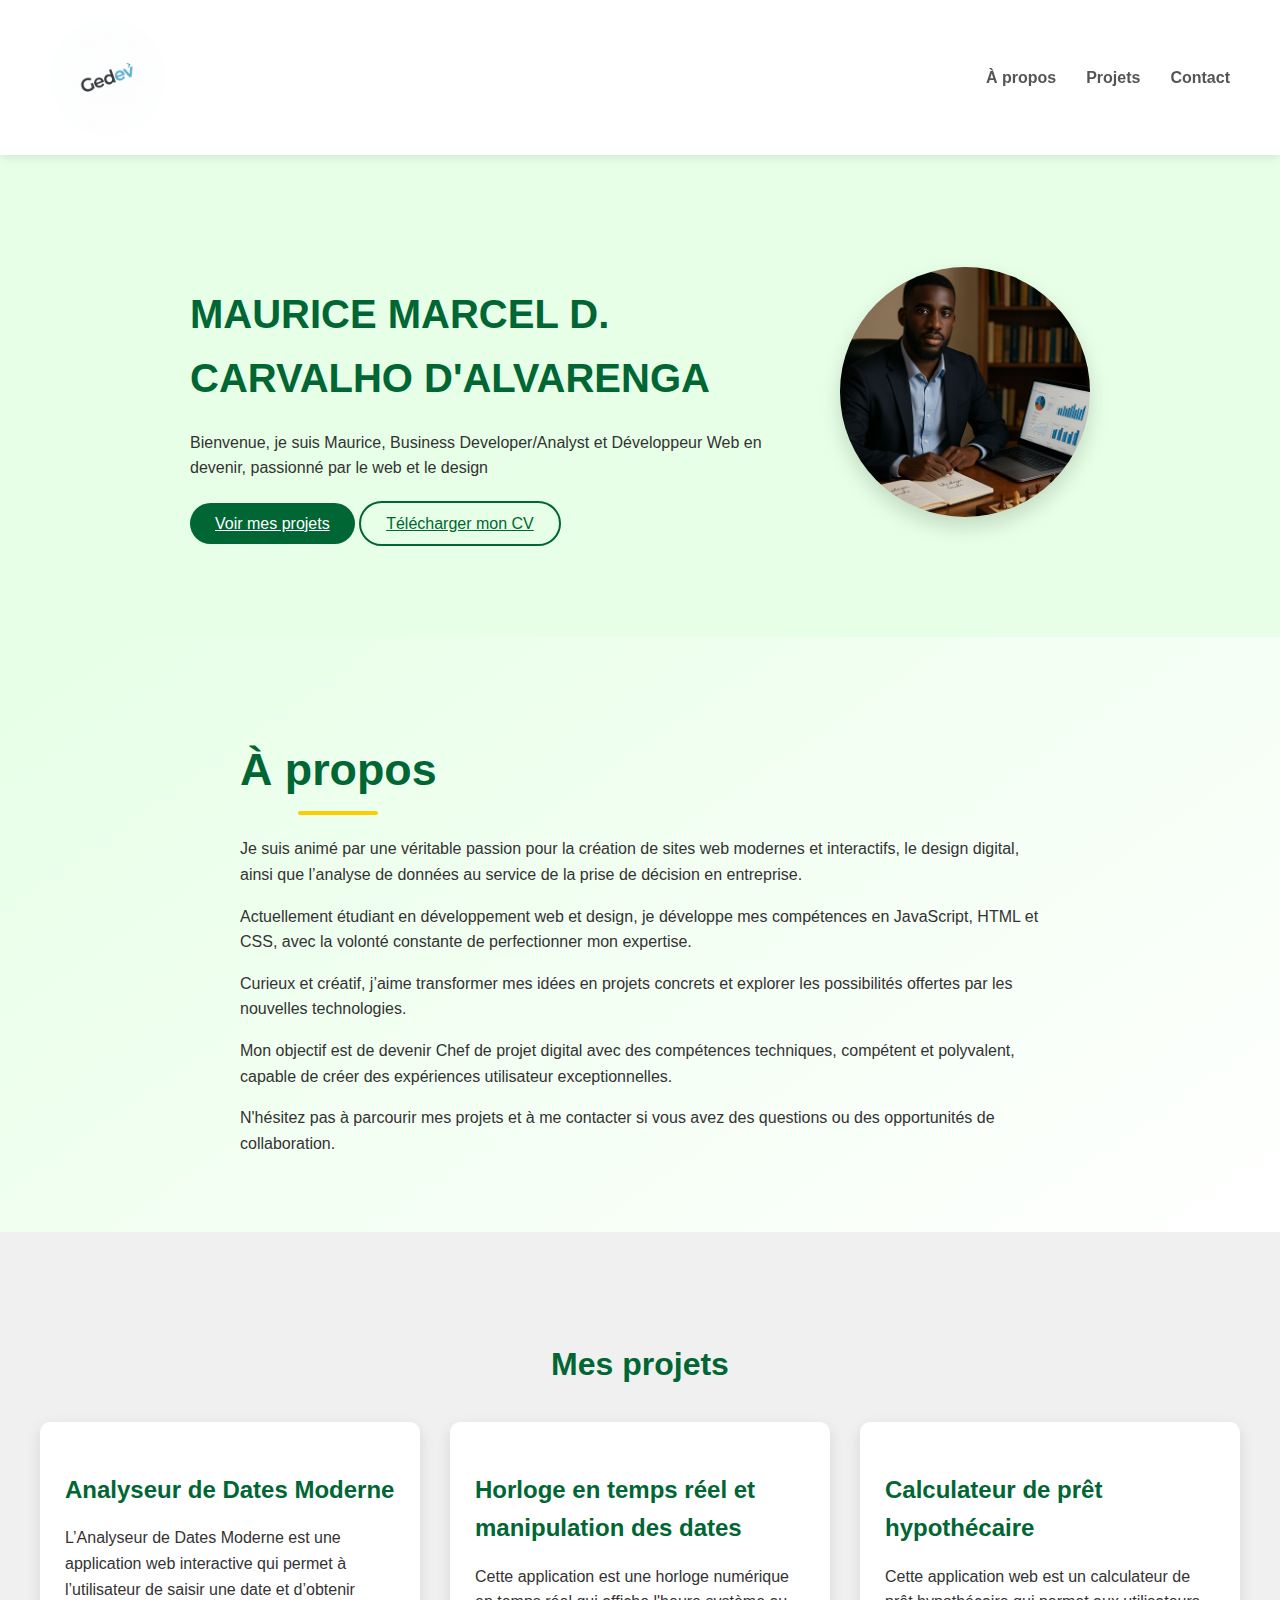
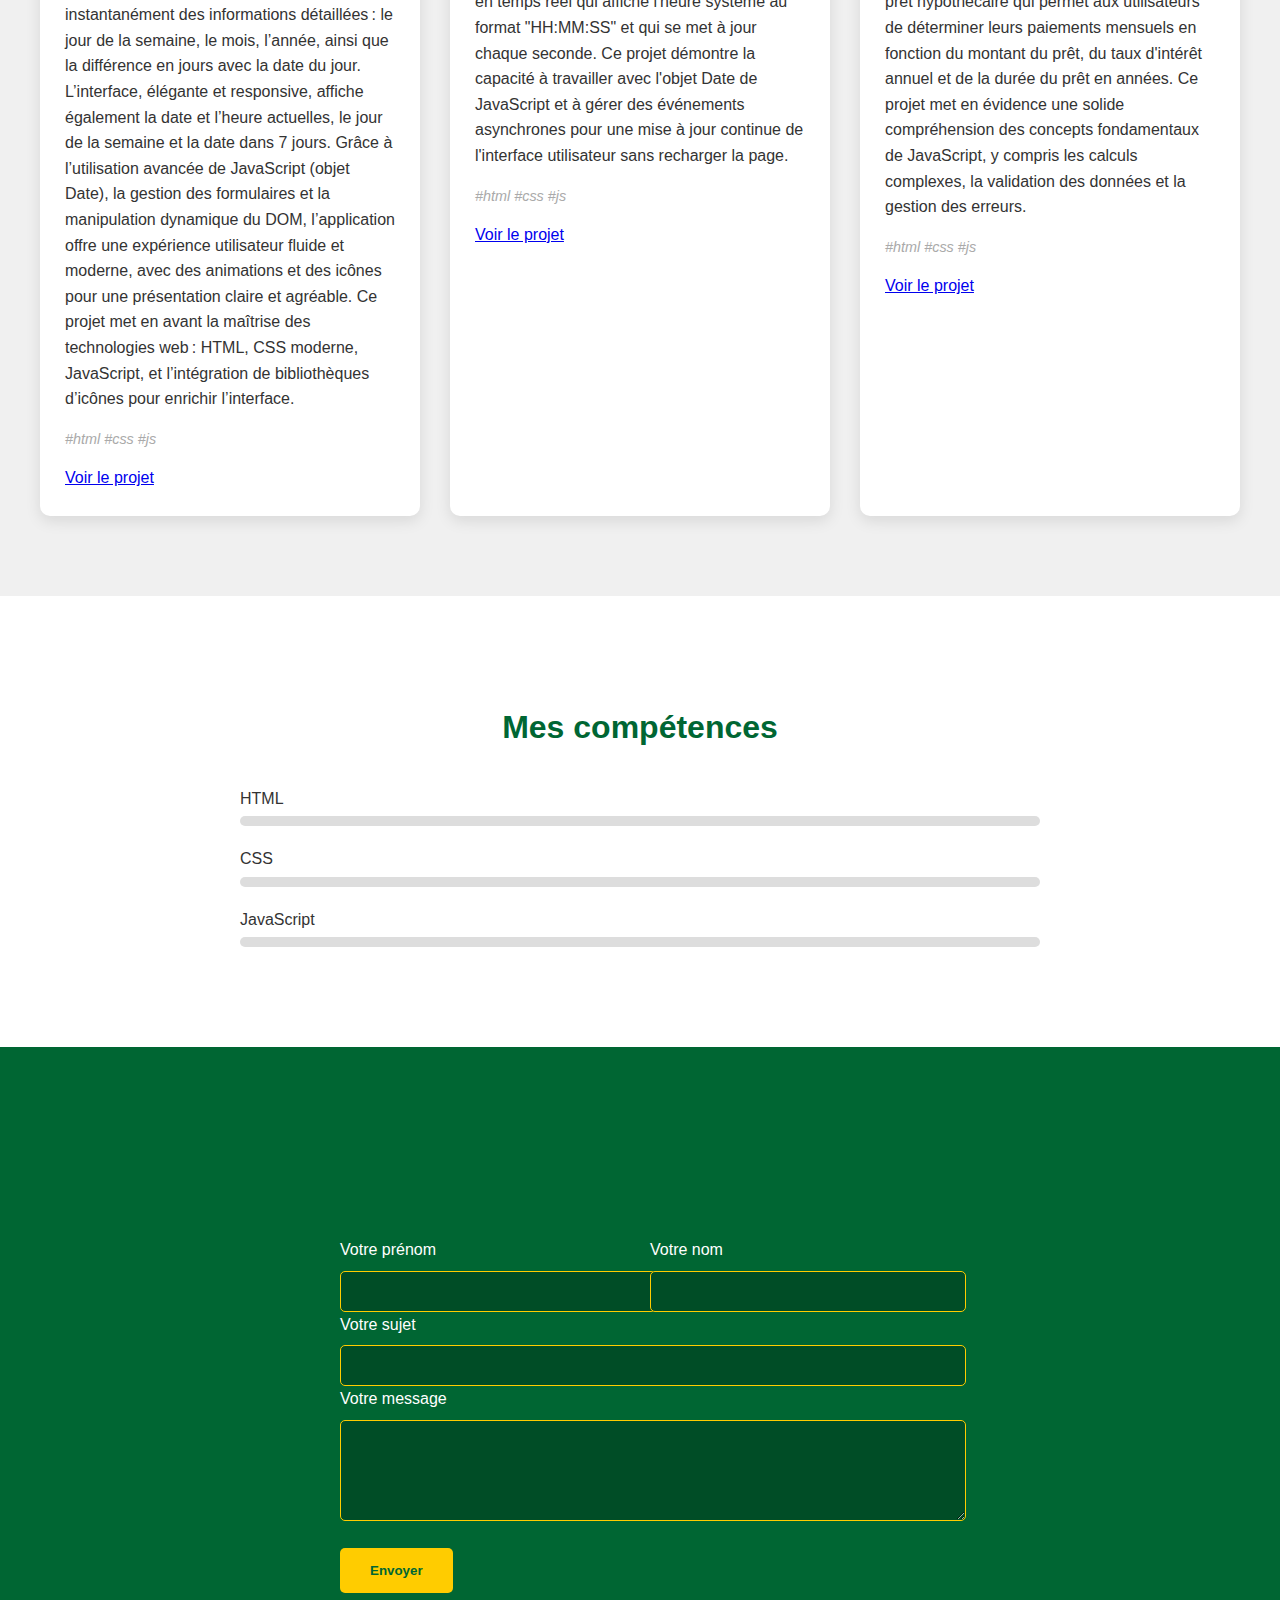
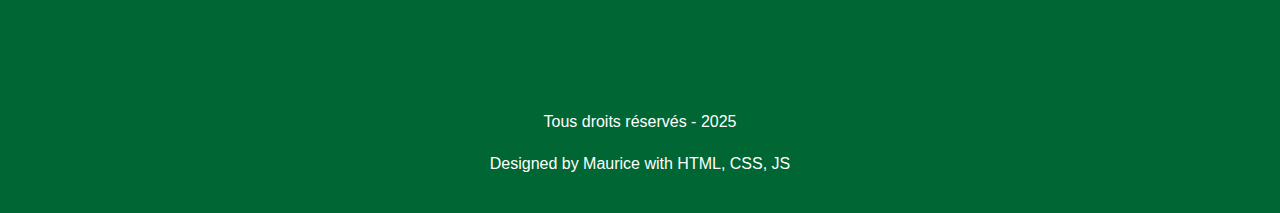
<file: index.html>
<!DOCTYPE html>
<html lang="fr">
<head>
    <meta name="description" content="Portfolio de Maurice Marcel D. Carvalho D'Alvarenga, développeur web, présentant mes projets et compétences en HTML, CSS et JavaScript.">
    <meta charset="UTF-8">
    <meta name="viewport" content="width=device-width, initial-scale=1.0">
    <title>Mon Portfolio</title>
    <link rel="stylesheet" href="style.css">
    <link rel="stylesheet" href="https://cdnjs.cloudflare.com/ajax/libs/font-awesome/6.5.2/css/all.min.css" integrity="sha512-SnH5WK+bZxgPHs44uWpU6qL5N9L2b8V02c3b2q3P4QpA5FqD6d8c0FfM4aE8V4O5T0x0E5C5D5F5E5A5C5D5F5E5A5C5D5F5E5A==" crossorigin="anonymous" referrerpolicy="no-referrer" />
</head>
<body>
    <header class="main-header">
        <a href="index.html" class="logo-link">
            <img src="images/Logo/Gemini_Generated_Image_r29xtur29xtur29x.png" alt="Logo de Gedev" class="logo-img">
        
        </a>
        <nav class="main-nav">
            <ul class="nav-links">
                <li><a href="#about-me">À propos</a></li>
                <li><a href="#projects">Projets</a></li>
                <li><a href="#contact">Contact</a></li>
            </ul>
        </nav>
    </header>

    <main>
        <section class="hero-section">
            <div class="hero-content">
                <h1>MAURICE MARCEL D. CARVALHO D'ALVARENGA</h1>
                <p>Bienvenue, je suis Maurice, Business Developer/Analyst et Développeur Web en devenir, passionné par le web et le design</p>
                <div class="hero-buttons">
                    <a href="mesprojets.html" class="button">Voir mes projets</a>
                    <a href="CV/CV_Gedeon_MC.pdf" download class="button secondary">Télécharger mon CV</a>
                </div>
            </div>
            <div class="hero-image">
                <img src="images/photo de profil/photo de profil.jpeg" alt="Photo de profil de Maurice Marcel, développeur web.">
            </div>
        </section>

        <section id="about-me" class="about-section">
            <div class="about-content">
                <h2>À propos</h2>
                <div class="about-text">
                    <p>Je suis animé par une véritable passion pour la création de sites web modernes et interactifs, le design digital, ainsi que l’analyse de données au service de la prise de décision en entreprise.</p>
                    <p>Actuellement étudiant en développement web et design, je développe mes compétences en JavaScript, HTML et CSS, avec la volonté constante de perfectionner mon expertise.</p>
                    <p>Curieux et créatif, j’aime transformer mes idées en projets concrets et explorer les possibilités offertes par les nouvelles technologies.</p>
                    <p>Mon objectif est de devenir Chef de projet digital avec des compétences techniques, compétent et polyvalent, capable de créer des expériences utilisateur exceptionnelles.</p>
                    <p>N'hésitez pas à parcourir mes projets et à me contacter si vous avez des questions ou des opportunités de collaboration.</p>
                </div>
            </div>
        </section>

        <section id="projects" class="projects-section">
            <h2>Mes projets</h2>
            <div class="projects-grid">
                <div class="project-card">
                    <h3>Analyseur de Dates Moderne</h3>
                    <p>L’Analyseur de Dates Moderne est une application web interactive qui permet à l’utilisateur de saisir une date et d’obtenir instantanément des informations détaillées : le jour de la semaine, le mois, l’année, ainsi que la différence en jours avec la date du jour. L’interface, élégante et responsive, affiche également la date et l’heure actuelles, le jour de la semaine et la date dans 7 jours.
Grâce à l’utilisation avancée de JavaScript (objet Date), la gestion des formulaires et la manipulation dynamique du DOM, l’application offre une expérience utilisateur fluide et moderne, avec des animations et des icônes pour une présentation claire et agréable.
Ce projet met en avant la maîtrise des technologies web : HTML, CSS moderne, JavaScript, et l’intégration de bibliothèques d’icônes pour enrichir l’interface.</p>
                    <p class="project-tags">#html #css #js</p>
                    <a href="Analyseur de date moderne/Exercice2.html" class="button">Voir le projet</a>
                </div>
                <div class="project-card">
                    <h3>Horloge en temps réel et manipulation des dates</h3>
                    <p>Cette application est une horloge numérique en temps réel qui affiche l'heure système au format "HH:MM:SS" et qui se met à jour chaque seconde. Ce projet démontre la capacité à travailler avec l'objet Date de JavaScript et à gérer des événements asynchrones pour une mise à jour continue de l'interface utilisateur sans recharger la page.</p>
                    <p class="project-tags">#html #css #js</p>
                    <a href="Horloge en temps réél/Exercice3.html" class="button">Voir le projet</a>
                </div>
                <div class="project-card">
                    <h3>Calculateur de prêt hypothécaire</h3>
                    <p>Cette application web est un calculateur de prêt hypothécaire qui permet aux utilisateurs de déterminer leurs paiements mensuels en fonction du montant du prêt, du taux d'intérêt annuel et de la durée du prêt en années. Ce projet met en évidence une solide compréhension des concepts fondamentaux de JavaScript, y compris les calculs complexes, la validation des données et la gestion des erreurs.</p>
                    <p class="project-tags">#html #css #js</p>
                    <a href="Calculateur de prêt hypothécaire/Calculateur.html" class="button">Voir le projet</a>
                </div>
            </div>
        </section>

        <section id="skills" class="skills-section">
            <h2>Mes compétences</h2>
            <div class="skills-grid">
                <div class="hard-skills">
                    <div class="skill-bar-container">
                        <span>HTML</span>
                        <div class="skill-bar">
                            <div class="skill-bar-fill html"></div>
                        </div>
                    </div>
                    <div class="skill-bar-container">
                        <span>CSS</span>
                        <div class="skill-bar">
                            <div class="skill-bar-fill css"></div>
                        </div>
                    </div>
                    <div class="skill-bar-container">
                        <span>JavaScript</span>
                        <div class="skill-bar">
                            <div class="skill-bar-fill js"></div>
                        </div>
                    </div>
                </div>
            </div>
        </section>

        <section id="contact" class="contact-section">
            <h2>Vous avez un projet en tête ? N'hésitez pas à me contacter</h2>
            <form id="contactForm">
                <div class="form-row">
                    <div class="form-group">
                        <label for="prenom">Votre prénom</label>
                        <input type="text" id="prenom" name="prenom" required>
                    </div>
                    <div class="form-group">
                        <label for="nom">Votre nom</label>
                        <input type="text" id="nom" name="nom" required>
                    </div>
                </div>
                <div class="form-group">
                    <label for="sujet">Votre sujet</label>
                    <input type="text" id="sujet" name="sujet" required>
                </div>
                <div class="form-group">
                    <label for="message">Votre message</label>
                    <textarea id="message" name="message" rows="5" required></textarea>
                </div>
                <button type="submit" class="submit-btn">Envoyer</button>
            </form>
        </section>
    </main>

    <footer>
        <p>Tous droits réservés - 2025</p>
        <p>Designed by Maurice with HTML, CSS, JS</p>
    </footer>
    <script src="script.js"></script>
    <script>
document.addEventListener('DOMContentLoaded', function() {
    let animated = false;
    const skillsSection = document.querySelector('.skills-section');
    const htmlBar = document.querySelector('.skill-bar-fill.html');
    const cssBar = document.querySelector('.skill-bar-fill.css');
    const jsBar = document.querySelector('.skill-bar-fill.js');

    if (skillsSection && htmlBar && cssBar && jsBar) {
        const observer = new IntersectionObserver(function(entries) {
            if (entries[0].isIntersecting && !animated) {
                htmlBar.style.width = '90%';
                cssBar.style.width = '80%';
                jsBar.style.width = '70%';
                animated = true;
                observer.disconnect();
            }
        }, { threshold: 0.4 });

        observer.observe(skillsSection);
    }
});
</script>
</body>
</html>
</file>
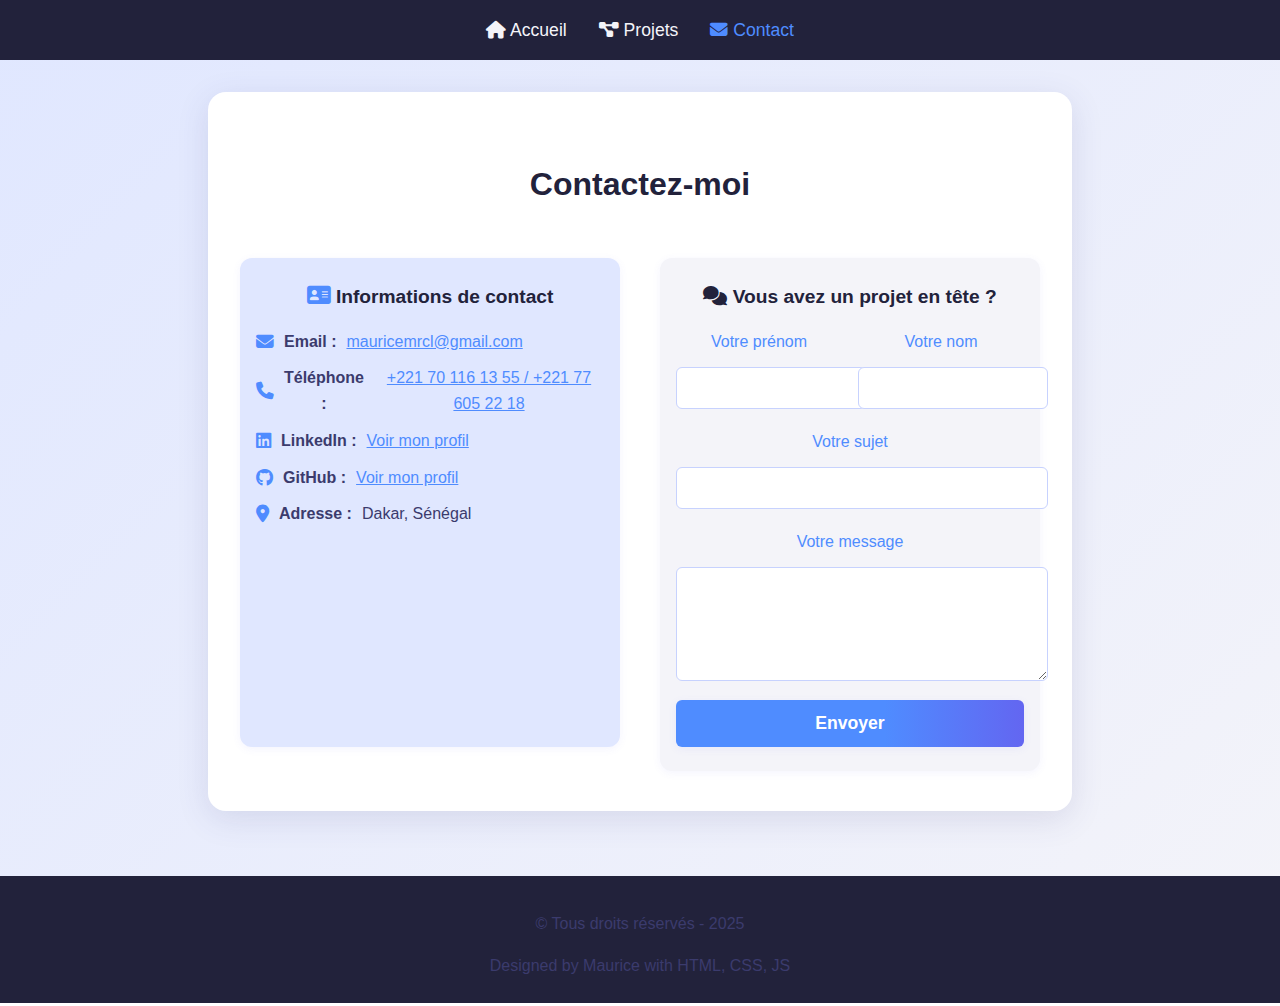
<file: contact.html>
<!DOCTYPE html>
<html lang="fr">
<head>
    <meta charset="UTF-8">
    <meta name="viewport" content="width=device-width, initial-scale=1.0">
    <title>Mon Portfolio - Contact</title>
    <meta name="description" content="Contactez Maurice Marcel D. Carvalho D'Alvarenga pour des collaborations de développement web. Vous pouvez me joindre par e-mail ou via le formulaire.">
    <link rel="stylesheet" href="style.css">
    <link rel="stylesheet" href="https://cdnjs.cloudflare.com/ajax/libs/font-awesome/6.4.2/css/all.min.css">
    <style>
        body {
            background: linear-gradient(135deg, #e0e7ff 0%, #f4f4f9 100%);
            font-family: 'Segoe UI', Arial, sans-serif;
            margin: 0;
            color: #22223b;
        }
        header {
            background: #22223b;
            padding: 1rem 0;
        }
        nav {
            display: flex;
            justify-content: center;
            gap: 2rem;
        }
        nav a {
            color: #f4f4f9;
            text-decoration: none;
            font-weight: 500;
            font-size: 1.1rem;
            transition: color 0.2s;
        }
        nav a:hover, nav a.active {
            color: #4f8cff;
        }
        main {
            display: flex;
            justify-content: center;
            align-items: flex-start;
            min-height: 80vh;
            padding: 2rem 1rem;
        }
        section {
            background: #fff;
            border-radius: 18px;
            box-shadow: 0 8px 32px rgba(60, 60, 120, 0.13);
            padding: 2.5rem 2rem;
            max-width: 800px;
            width: 100%;
            display: grid;
            grid-template-columns: 1fr 1fr;
            gap: 2.5rem;
        }
        h2 {
            grid-column: 1 / -1;
            text-align: center;
            color: #22223b;
            font-size: 2rem;
            margin-bottom: 0.5rem;
        }
        p {
            color: #3b3b6d;
        }
        .contact-infos {
            background: #e0e7ff;
            border-radius: 12px;
            padding: 1.5rem 1rem;
            margin-bottom: 1.5rem;
            box-shadow: 0 2px 8px rgba(99, 102, 241, 0.07);
        }
        .contact-infos h3 {
            margin-top: 0;
            color: #22223b;
            font-size: 1.2rem;
            margin-bottom: 1rem;
        }
        .contact-infos p {
            margin: 0.7rem 0;
            display: flex;
            align-items: center;
            gap: 10px;
            font-size: 1rem;
        }
        .contact-infos a {
            color: #4f8cff;
            text-decoration: underline;
        }
        .contact-infos i {
            color: #4f8cff;
            font-size: 1.1em;
        }
        .contact-form-container {
            background: #f4f4f9;
            border-radius: 12px;
            padding: 1.5rem 1rem;
            box-shadow: 0 2px 8px rgba(99, 102, 241, 0.07);
        }
        .contact-form-container h3 {
            margin-top: 0;
            color: #22223b;
            font-size: 1.2rem;
            margin-bottom: 1rem;
        }
        form {
            display: flex;
            flex-direction: column;
            gap: 1.2rem;
        }
        .form-row {
            display: flex;
            gap: 1rem;
        }
        .form-group {
            flex: 1;
            display: flex;
            flex-direction: column;
        }
        label {
            font-weight: 500;
            color: #4f8cff;
            margin-bottom: 0.3rem;
        }
        input[type="text"], textarea {
            padding: 0.7rem;
            border: 1px solid #c7d2fe;
            border-radius: 6px;
            font-size: 1rem;
            outline: none;
            background: #fff;
            color: #22223b; /* <-- Ajoute cette ligne */
            transition: border 0.2s;
        }
        input[type="text"]:focus, textarea:focus {
            border-color: #4f8cff;
        }
        textarea {
            resize: vertical;
            min-height: 80px;
        }
        input[type="submit"] {
            background: linear-gradient(90deg, #4f8cff 60%, #6366f1 100%);
            color: #fff;
            border: none;
            border-radius: 6px;
            padding: 0.8rem 0;
            font-size: 1.1rem;
            font-weight: 600;
            cursor: pointer;
            box-shadow: 0 2px 8px rgba(99, 102, 241, 0.08);
            transition: background 0.2s, transform 0.2s;
        }
        input[type="submit"]:hover {
            background: linear-gradient(90deg, #6366f1 60%, #4f8cff 100%);
            transform: translateY(-2px) scale(1.03);
        }
        footer {
            background: #22223b;
            color: #f4f4f9;
            text-align: center;
            padding: 1.2rem 0 0.5rem 0;
            font-size: 1rem;
            margin-top: 2rem;
        }
        @media (max-width: 900px) {
            section {
                grid-template-columns: 1fr;
                gap: 1.5rem;
                padding: 2rem 0.5rem;
            }
        }
        @media (max-width: 600px) {
            main {
                padding: 1rem 0.2rem;
            }
            section {
                padding: 1.2rem 0.2rem;
            }
            h2 {
                font-size: 1.3rem;
            }
        }
    </style>
</head>
<body>
    <header>
        <nav>
            <a href="index.html"><i class="fa-solid fa-house"></i> Accueil</a>
            <a href="mesprojets.html"><i class="fa-solid fa-diagram-project"></i> Projets</a>
            <a href="contact.html" class="active"><i class="fa-solid fa-envelope"></i> Contact</a>
        </nav>
    </header>

    <main>
        <section>
            <h2>Contactez-moi</h2>
            <div class="contact-infos">
                <h3><i class="fa-solid fa-address-card"></i> Informations de contact</h3>
                <p><i class="fa-solid fa-envelope"></i> <strong>Email :</strong> <a href="mailto:mauricemrcl@gmail.com">mauricemrcl@gmail.com</a></p>
                <p><i class="fa-solid fa-phone"></i> <strong>Téléphone :</strong> <a href="tel:+221701161355 / +221776052218 ">+221 70 116 13 55 / +221 77 605 22 18</a></p>
                <p><i class="fa-brands fa-linkedin"></i> <strong>LinkedIn :</strong> <a href="https://www.linkedin.com/in/gedeon-maurice-carvalho-%F0%9F%8C%B1-136422153/" target="_blank">Voir mon profil</a></p>
                <p><i class="fa-brands fa-github"></i> <strong>GitHub :</strong> <a href="https://github.com/Gedeon024" target="_blank">Voir mon profil</a></p>
                <p><i class="fa-solid fa-location-dot"></i> <strong>Adresse :</strong> Dakar, Sénégal</p>
            </div>
            <div class="contact-form-container">
                <h3><i class="fa-solid fa-comments"></i> Vous avez un projet en tête ?</h3>
                <form action="mailto:mauricemrcl@gmail.com" method="post" enctype="text/plain" autocomplete="on">
                    <div class="form-row">
                        <div class="form-group">
                            <label for="prenom">Votre prénom</label>
                            <input type="text" id="prenom" name="prénom" required autocomplete="given-name">
                        </div>
                        <div class="form-group">
                            <label for="nom">Votre nom</label>
                            <input type="text" id="nom" name="nom" required autocomplete="family-name">
                        </div>
                    </div>
                    <div class="form-group">
                        <label for="sujet">Votre sujet</label>
                        <input type="text" id="sujet" name="sujet" required autocomplete="subject">
                    </div>
                    <div class="form-group">
                        <label for="message">Votre message</label>
                            <textarea id="message" name="message" rows="5" required></textarea>
                    </div>
                    <input type="submit" value="Envoyer">
                </form>
            </div>
        </section>
    </main>

    <footer>
        <p> © Tous droits réservés - 2025</p>
        <p>Designed by Maurice with HTML, CSS, JS</p>
    </footer>
</body>
</html>
</file>
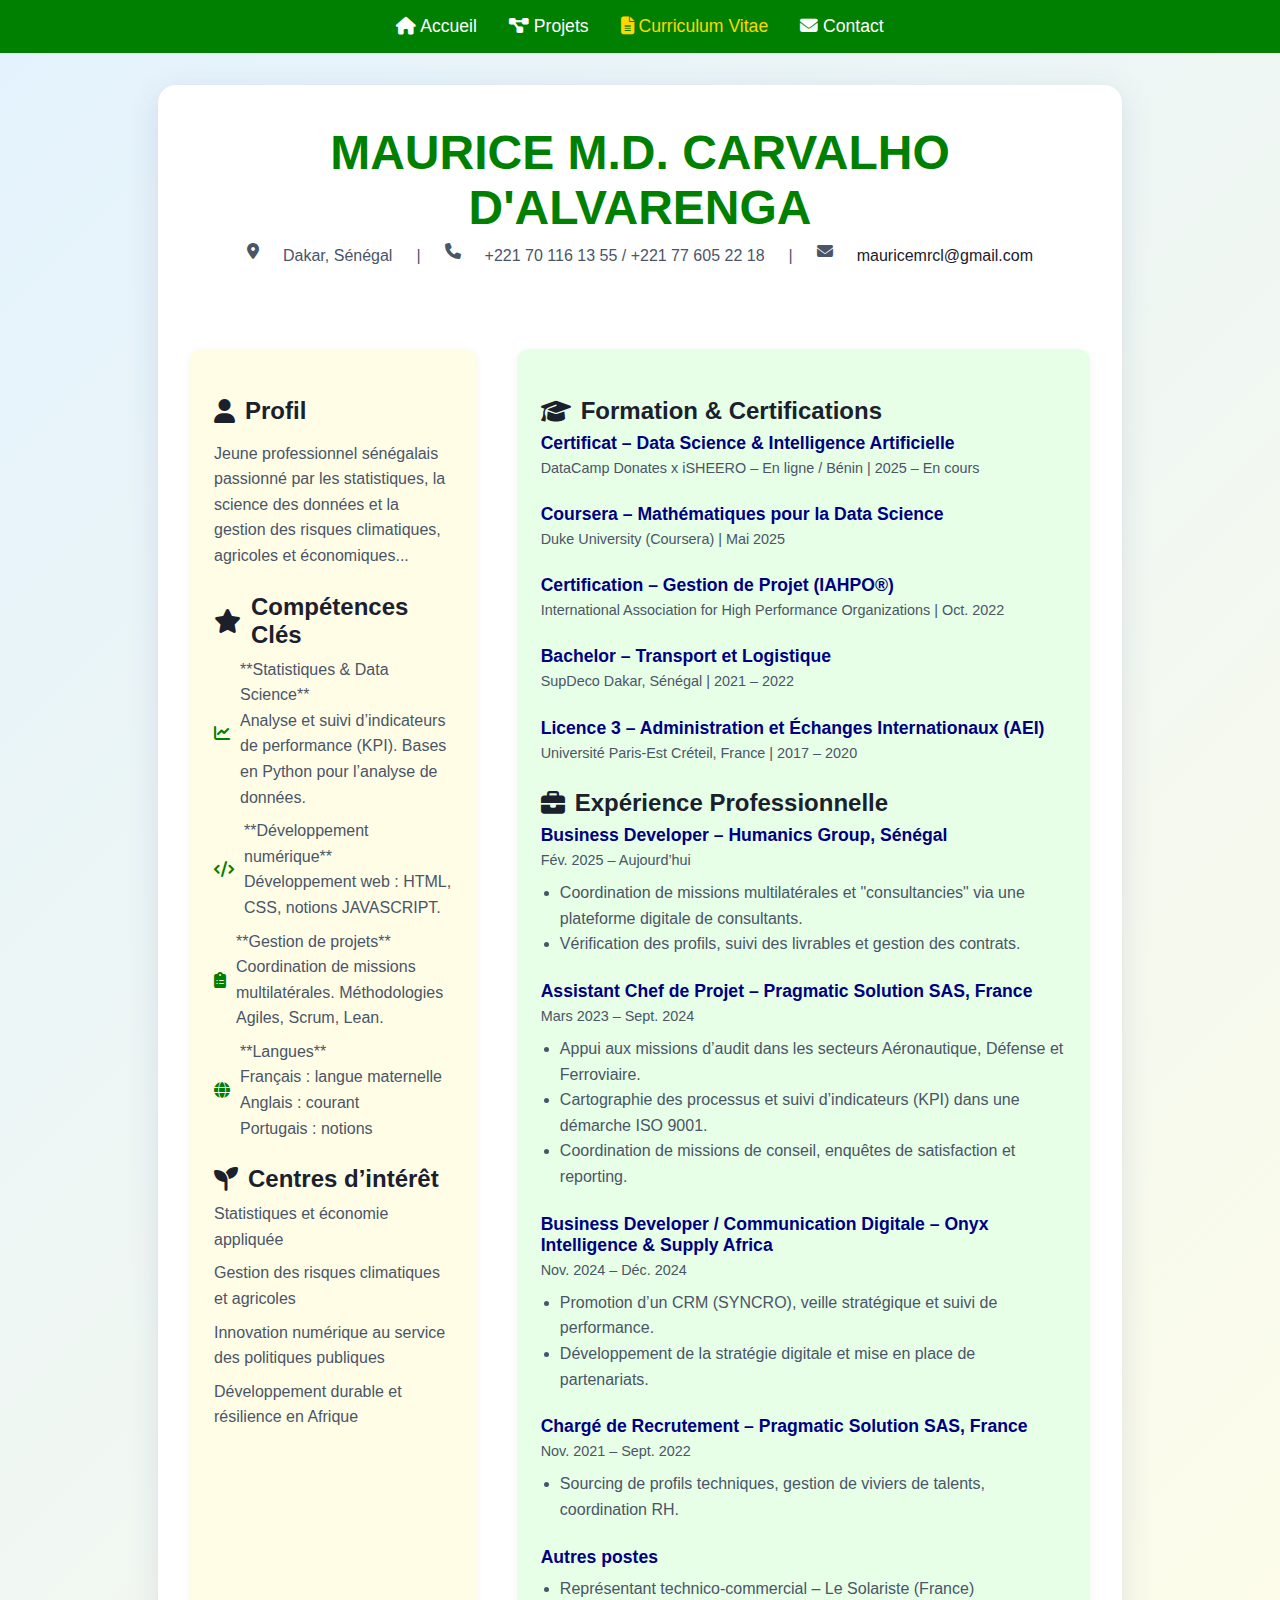
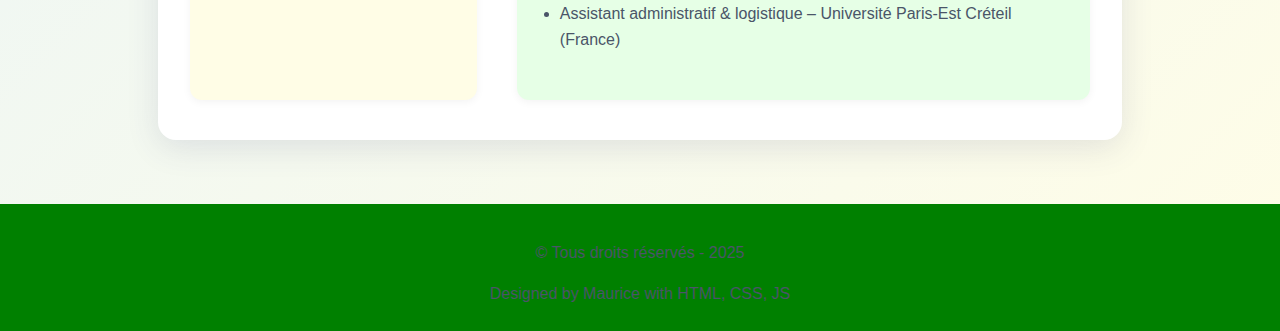
<file: Cv en ligne.html>
<!DOCTYPE html>
<html lang="fr">
<head>
  <meta charset="UTF-8">
  <meta name="viewport" content="width=device-width, initial-scale=1.0">
  <title>Mon Portfolio - CV</title>
  <meta name="description" content="Découvrez le profil professionnel de Gédéon Maurice Carvalho : formations, expériences et compétences en statistiques, data science et gestion de projets.">
  
  <!-- Font Awesome -->
  <link rel="stylesheet" href="https://cdnjs.cloudflare.com/ajax/libs/font-awesome/6.4.2/css/all.min.css">
  
  <!-- Styles internes -->
  <style>
    body {
      background: linear-gradient(135deg, #e3f2fd 0%, #fffde7 100%);
      font-family: 'Segoe UI', Arial, sans-serif;
      margin: 0;
      color: #1a202c;
    }

    header {
      background: #008000; /* Vert de la CEDEAO */
      padding: 1rem 0;
    }

    nav {
      display: flex;
      justify-content: center;
      gap: 2rem;
    }

    nav a {
      color: #ffffff;
      text-decoration: none;
      font-weight: 500;
      font-size: 1.1rem;
      transition: color 0.2s;
    }

    nav a:hover,
    nav a.active {
      color: #FFD700; /* Or de la CEDEAO */
    }

    main {
      display: flex;
      justify-content: center;
      align-items: flex-start;
      min-height: 80vh;
      padding: 2rem 1rem;
    }

    section {
      background: #fff;
      border-radius: 18px;
      box-shadow: 0 8px 32px rgba(60, 60, 120, 0.13);
      padding: 2.5rem 2rem;
      max-width: 900px;
      width: 100%;
      display: flex;
      flex-direction: column;
      gap: 2.5rem;
    }

    h2 {
      text-align: center;
      color: #008000;
      font-size: 2.5rem;
      margin-bottom: 0.5rem;
    }

    h3 {
      color: #1a202c;
      font-size: 1.5rem;
      margin-bottom: 0.5rem;
      display: flex;
      align-items: center;
      gap: 10px;
    }

    p,
    li {
      color: #4a5568;
      line-height: 1.6;
    }

    .header-cv {
      text-align: center;
      margin-bottom: 2rem;
    }

    .header-cv h1 {
      font-size: 3rem;
      color: #008000;
      margin: 0;
    }

    .header-cv p {
      color: #4a5568;
      margin: 0.5rem 0;
      display: flex;
      justify-content: center;
      flex-wrap: wrap;
      gap: 1.5rem;
    }

    .header-cv a {
      color: #1a202c;
      text-decoration: none;
    }

    .header-cv a:hover {
      color: #FFD700;
    }

    .cv-grid {
      display: grid;
      grid-template-columns: 1fr 2fr;
      gap: 2.5rem;
    }

    .cv-section {
      background: #f4f4f9;
      border-radius: 12px;
      padding: 1.5rem;
      box-shadow: 0 2px 8px rgba(0, 0, 0, 0.05);
    }

    .cv-section-left {
      background: #fffde6; /* Jaune clair de la CEDEAO */
    }

    .cv-section-right {
      background: #e6ffe6; /* Vert clair de la CEDEAO */
    }

    .experience-item,
    .education-item {
      margin-bottom: 1.5rem;
    }

    .experience-item h4,
    .education-item h4 {
      color: #000080;
      margin: 0 0 0.2rem 0;
      font-size: 1.1rem;
    }

    .experience-item p,
    .education-item p {
      font-size: 0.9rem;
      margin: 0;
    }

    .experience-item ul,
    .skill-list,
    .interest-list {
      padding-left: 1.2rem;
      margin-top: 0.5rem;
    }

    .skill-list,
    .interest-list {
      list-style: none;
      padding: 0;
    }

    .skill-list li,
    .interest-list li {
      display: flex;
      align-items: center;
      gap: 10px;
      margin-bottom: 0.5rem;
    }

    .skill-list i,
    .interest-list i {
      color: #008000;
    }

    footer {
      background: #008000; /* Vert de la CEDEAO */
      color: #f4f4f9;
      text-align: center;
      padding: 1.2rem 0 0.5rem 0;
      font-size: 1rem;
      margin-top: 2rem;
    }

    @media (max-width: 900px) {
      .cv-grid {
        grid-template-columns: 1fr;
      }
    }

    @media (max-width: 600px) {
      main {
        padding: 1rem 0.2rem;
      }

      section {
        padding: 1.2rem 0.2rem;
      }

      .header-cv h1 {
        font-size: 2rem;
      }

      h2 {
        font-size: 1.5rem;
      }

      h3 {
        font-size: 1.2rem;
      }
    }
  </style>
</head>
<body>

  <!-- HEADER -->
  <header>
    <nav>
      <a href="index.html"><i class="fa-solid fa-house"></i> Accueil</a>
      <a href="mesprojets.html"><i class="fa-solid fa-diagram-project"></i> Projets</a>
      <a href="Cv en ligne.html" class="active"><i class="fa-solid fa-file-lines"></i> Curriculum Vitae</a>
      <a href="contact.html"><i class="fa-solid fa-envelope"></i> Contact</a>
    </nav>
  </header>

  <!-- MAIN -->
  <main>
    <section>
      
      <!-- HEADER CV -->
      <div class="header-cv">
        <h1>MAURICE M.D. CARVALHO D'ALVARENGA</h1>
        <p>
          <i class="fa-solid fa-location-dot"></i> Dakar, Sénégal
          <span>|</span>
          <i class="fa-solid fa-phone"></i> +221 70 116 13 55 / +221 77 605 22 18
          <span>|</span>
          <i class="fa-solid fa-envelope"></i>
          <a href="contact.html">mauricemrcl@gmail.com</a>
        </p>
      </div>

      <!-- CV GRID -->
      <div class="cv-grid">
        
        <!-- LEFT COLUMN -->
        <div class="cv-section cv-section-left">
          <h3><i class="fa-solid fa-user"></i> Profil</h3>
          <p>Jeune professionnel sénégalais passionné par les statistiques, la science des données et la gestion des risques climatiques, agricoles et économiques...</p>

          <h3><i class="fa-solid fa-star"></i> Compétences Clés</h3>
          <ul class="skill-list">
            <li><i class="fa-solid fa-chart-line"></i> **Statistiques & Data Science**<br>Analyse et suivi d’indicateurs de performance (KPI). Bases en Python pour l’analyse de données.</li>
            <li><i class="fa-solid fa-code"></i> **Développement numérique**<br>Développement web : HTML, CSS, notions JAVASCRIPT.</li>
            <li><i class="fa-solid fa-clipboard-list"></i> **Gestion de projets**<br>Coordination de missions multilatérales. Méthodologies Agiles, Scrum, Lean.</li>
            <li><i class="fa-solid fa-globe"></i> **Langues**<br>Français : langue maternelle<br>Anglais : courant<br>Portugais : notions</li>
          </ul>

          <h3><i class="fa-solid fa-seedling"></i> Centres d’intérêt</h3>
          <ul class="interest-list">
            <li>Statistiques et économie appliquée</li>
            <li>Gestion des risques climatiques et agricoles</li>
            <li>Innovation numérique au service des politiques publiques</li>
            <li>Développement durable et résilience en Afrique</li>
          </ul>
        </div>

        <!-- RIGHT COLUMN -->
        <div class="cv-section cv-section-right">
          <h3><i class="fa-solid fa-graduation-cap"></i> Formation & Certifications</h3>
          
          <div class="education-item">
            <h4>Certificat – Data Science & Intelligence Artificielle</h4>
            <p>DataCamp Donates x iSHEERO – En ligne / Bénin | 2025 – En cours</p>
          </div>

          <div class="education-item">
            <h4>Coursera – Mathématiques pour la Data Science</h4>
            <p>Duke University (Coursera) | Mai 2025</p>
          </div>

          <div class="education-item">
            <h4>Certification – Gestion de Projet (IAHPO®)</h4>
            <p>International Association for High Performance Organizations | Oct. 2022</p>
          </div>

          <div class="education-item">
            <h4>Bachelor – Transport et Logistique</h4>
            <p>SupDeco Dakar, Sénégal | 2021 – 2022</p>
          </div>

          <div class="education-item">
            <h4>Licence 3 – Administration et Échanges Internationaux (AEI)</h4>
            <p>Université Paris-Est Créteil, France | 2017 – 2020</p>
          </div>

          <h3><i class="fa-solid fa-briefcase"></i> Expérience Professionnelle</h3>
          
          <div class="experience-item">
            <h4>Business Developer – Humanics Group, Sénégal</h4>
            <p>Fév. 2025 – Aujourd’hui</p>
            <ul>
              <li>Coordination de missions multilatérales et "consultancies" via une plateforme digitale de consultants.</li>
              <li>Vérification des profils, suivi des livrables et gestion des contrats.</li>
            </ul>
          </div>

          <div class="experience-item">
            <h4>Assistant Chef de Projet – Pragmatic Solution SAS, France</h4>
            <p>Mars 2023 – Sept. 2024</p>
            <ul>
              <li>Appui aux missions d’audit dans les secteurs Aéronautique, Défense et Ferroviaire.</li>
              <li>Cartographie des processus et suivi d’indicateurs (KPI) dans une démarche ISO 9001.</li>
              <li>Coordination de missions de conseil, enquêtes de satisfaction et reporting.</li>
            </ul>
          </div>

          <div class="experience-item">
            <h4>Business Developer / Communication Digitale – Onyx Intelligence & Supply Africa</h4>
            <p>Nov. 2024 – Déc. 2024</p>
            <ul>
              <li>Promotion d’un CRM (SYNCRO), veille stratégique et suivi de performance.</li>
              <li>Développement de la stratégie digitale et mise en place de partenariats.</li>
            </ul>
          </div>

          <div class="experience-item">
            <h4>Chargé de Recrutement – Pragmatic Solution SAS, France</h4>
            <p>Nov. 2021 – Sept. 2022</p>
            <ul>
              <li>Sourcing de profils techniques, gestion de viviers de talents, coordination RH.</li>
            </ul>
          </div>

          <div class="experience-item">
            <h4>Autres postes</h4>
            <ul>
              <li>Représentant technico-commercial – Le Solariste (France)</li>
              <li>Assistant administratif & logistique – Université Paris-Est Créteil (France)</li>
            </ul>
          </div>
        </div>

      </div>
    </section>
  </main>

  <!-- FOOTER -->
  <footer>
    <p>© Tous droits réservés - 2025</p>
    <p>Designed by Maurice with HTML, CSS, JS</p>
  </footer>

</body>
</html>
</file>
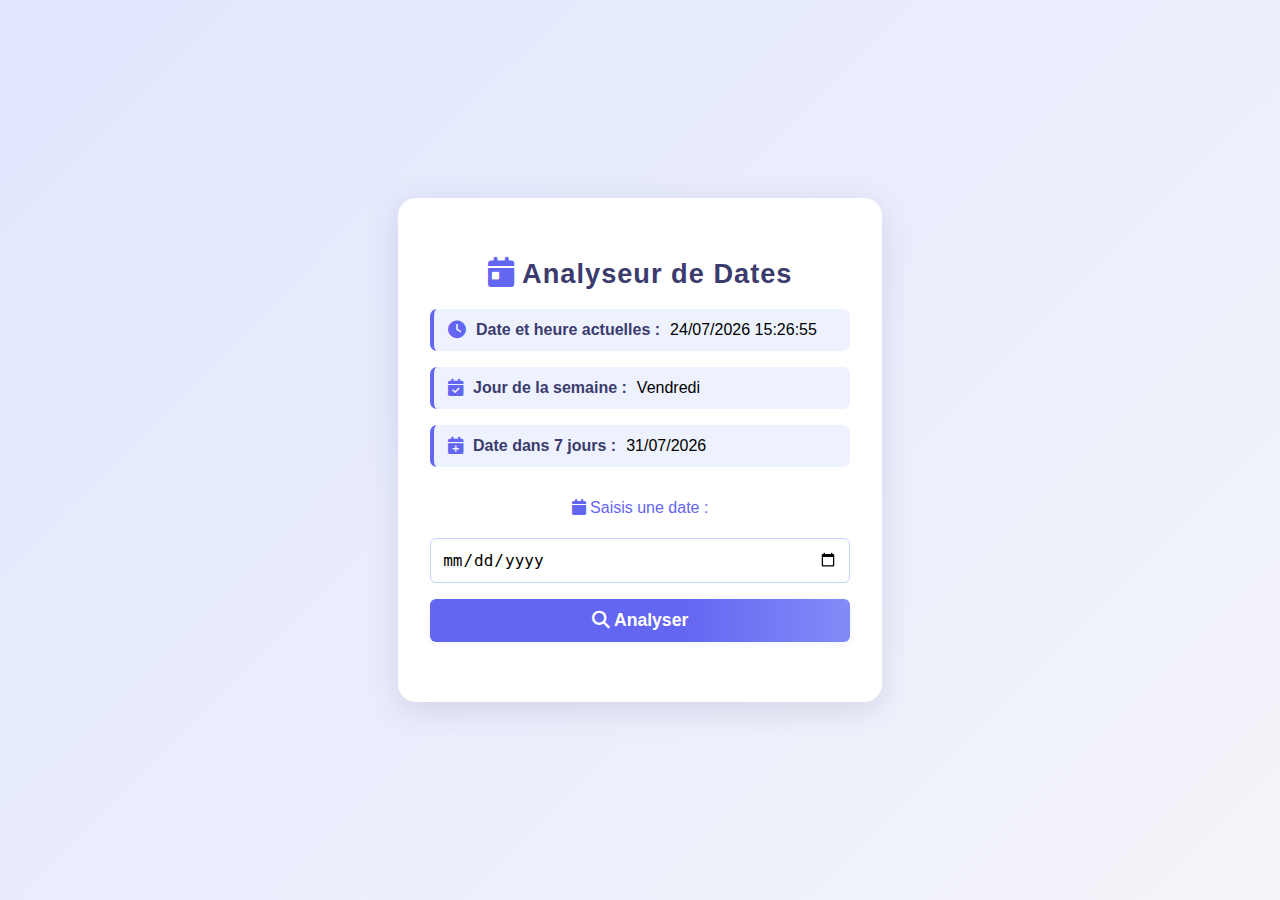
<file: Analyseur de date moderne/Exercice2.html>
<!DOCTYPE html>
<html lang="fr">
<head>
    <meta charset="UTF-8">
    <meta name="viewport" content="width=device-width, initial-scale=1.0">
    <title>Analyseur de Dates Moderne</title>
    <link rel="stylesheet" href="https://cdnjs.cloudflare.com/ajax/libs/font-awesome/6.4.2/css/all.min.css">
    <style>
        body {
            font-family: 'Segoe UI', Arial, sans-serif;
            background: linear-gradient(135deg, #e0e7ff 0%, #f4f4f9 100%);
            min-height: 100vh;
            margin: 0;
            display: flex;
            justify-content: center;
            align-items: center;
        }
        .container {
            background: #fff;
            padding: 2.5rem 2rem;
            border-radius: 18px;
            box-shadow: 0 8px 32px rgba(60, 60, 120, 0.15);
            width: 100%;
            max-width: 420px;
            text-align: center;
            position: relative;
            animation: fadeIn 1s;
        }
        @keyframes fadeIn {
            from { opacity: 0; transform: translateY(30px);}
            to { opacity: 1; transform: translateY(0);}
        }
        h1 {
            color: #3b3b6d;
            margin-bottom: 1.2rem;
            font-size: 1.7rem;
            letter-spacing: 1px;
        }
        .results {
            text-align: left;
            margin-top: 1.2rem;
        }
        .results p {
            background: #eef2ff;
            padding: 12px 14px;
            border-left: 4px solid #6366f1;
            border-radius: 7px;
            margin-bottom: 10px;
            font-size: 1rem;
            display: flex;
            align-items: center;
            gap: 10px;
            transition: background 0.3s;
        }
        .results p strong {
            color: #3b3b6d;
        }
        form {
            margin-top: 2rem;
            display: flex;
            flex-direction: column;
            gap: 1rem;
        }
        label {
            font-weight: 500;
            color: #6366f1;
            margin-bottom: 0.3rem;
        }
        input[type="date"] {
            padding: 0.7rem;
            border: 1px solid #c7d2fe;
            border-radius: 6px;
            font-size: 1rem;
            outline: none;
            transition: border 0.2s;
        }
        input[type="date"]:focus {
            border-color: #6366f1;
        }
        button {
            background: linear-gradient(90deg, #6366f1 60%, #818cf8 100%);
            color: #fff;
            border: none;
            border-radius: 6px;
            padding: 0.7rem 0;
            font-size: 1.1rem;
            font-weight: 600;
            cursor: pointer;
            box-shadow: 0 2px 8px rgba(99,102,241,0.08);
            transition: background 0.2s, transform 0.2s;
        }
        button:hover {
            background: linear-gradient(90deg, #818cf8 60%, #6366f1 100%);
            transform: translateY(-2px) scale(1.03);
        }
        .fa-calendar-day, .fa-clock, .fa-calendar-plus, .fa-calendar-check, .fa-hourglass-half {
            color: #6366f1;
            font-size: 1.1em;
        }
        @media (max-width: 500px) {
            .container { padding: 1.2rem 0.5rem; }
            h1 { font-size: 1.2rem; }
        }
    </style>
</head>
<body>
    <div class="container">
        <h1><i class="fa-solid fa-calendar-day"></i> Analyseur de Dates</h1>
        <div class="results" id="mainResults">
            <p><i class="fa-solid fa-clock"></i> <strong>Date et heure actuelles :</strong> <span id="currentDate"></span></p>
            <p><i class="fa-solid fa-calendar-check"></i> <strong>Jour de la semaine :</strong> <span id="dayOfWeek"></span></p>
            <p><i class="fa-solid fa-calendar-plus"></i> <strong>Date dans 7 jours :</strong> <span id="futureDate"></span></p>
        </div>
        <form id="dateForm">
            <label for="inputDate"><i class="fa-solid fa-calendar"></i> Saisis une date :</label>
            <input type="date" id="inputDate" required>
            <button type="submit"><i class="fa-solid fa-magnifying-glass"></i> Analyser</button>
        </form>
        <div id="analysisResults" class="results"></div>
    </div>
    <script>
        document.addEventListener("DOMContentLoaded", function() {
            const today = new Date();
            const days = ["Dimanche", "Lundi", "Mardi", "Mercredi", "Jeudi", "Vendredi", "Samedi"];
            const currentDateEl = document.getElementById('currentDate');
            const dayOfWeekEl = document.getElementById('dayOfWeek');
            const futureDateEl = document.getElementById('futureDate');

            currentDateEl.textContent = today.toLocaleString('fr-FR');
            dayOfWeekEl.textContent = days[today.getDay()];
            const future = new Date(today);
            future.setDate(future.getDate() + 7);
            futureDateEl.textContent = future.toLocaleDateString('fr-FR');

            // Animation d'apparition des résultats
            document.querySelectorAll('.results p').forEach((el, i) => {
                el.style.opacity = 0;
                setTimeout(() => {
                    el.style.transition = "opacity 0.6s";
                    el.style.opacity = 1;
                }, 200 + i * 200);
            });

            // Gestion du formulaire
            const form = document.getElementById('dateForm');
            const inputDate = document.getElementById('inputDate');
            const analysisResults = document.getElementById('analysisResults');

            form.addEventListener('submit', function(e) {
                e.preventDefault();
                const value = inputDate.value;
                if (!value) return;

                const userDate = new Date(value);
                const day = days[userDate.getDay()];
                const month = userDate.getMonth() + 1;
                const year = userDate.getFullYear();

                // Calcul de la différence en jours
                const todayMidnight = new Date();
                todayMidnight.setHours(0,0,0,0);
                const userDateMidnight = new Date(userDate);
                userDateMidnight.setHours(0,0,0,0);
                const diffTime = todayMidnight - userDateMidnight;
                const diffDays = Math.round(Math.abs(diffTime) / (1000 * 60 * 60 * 24));

                let msg = `<p><i class="fa-solid fa-calendar-check"></i> <strong>Jour :</strong> ${day}</p>`;
                msg += `<p><i class="fa-solid fa-calendar"></i> <strong>Mois :</strong> ${month}</p>`;
                msg += `<p><i class="fa-solid fa-calendar"></i> <strong>Année :</strong> ${year}</p>`;
                msg += `<p><i class="fa-solid fa-hourglass-half"></i> <strong>Différence en jours avec aujourd'hui :</strong> ${diffDays} jour(s)</p>`;

                analysisResults.innerHTML = msg;

                // Animation d'apparition des résultats d'analyse
                analysisResults.querySelectorAll('p').forEach((el, i) => {
                    el.style.opacity = 0;
                    setTimeout(() => {
                        el.style.transition = "opacity 0.6s";
                        el.style.opacity = 1;
                    }, 100 + i * 180);
                });
            });
        });
    </script>
</body>
</html>
</file>
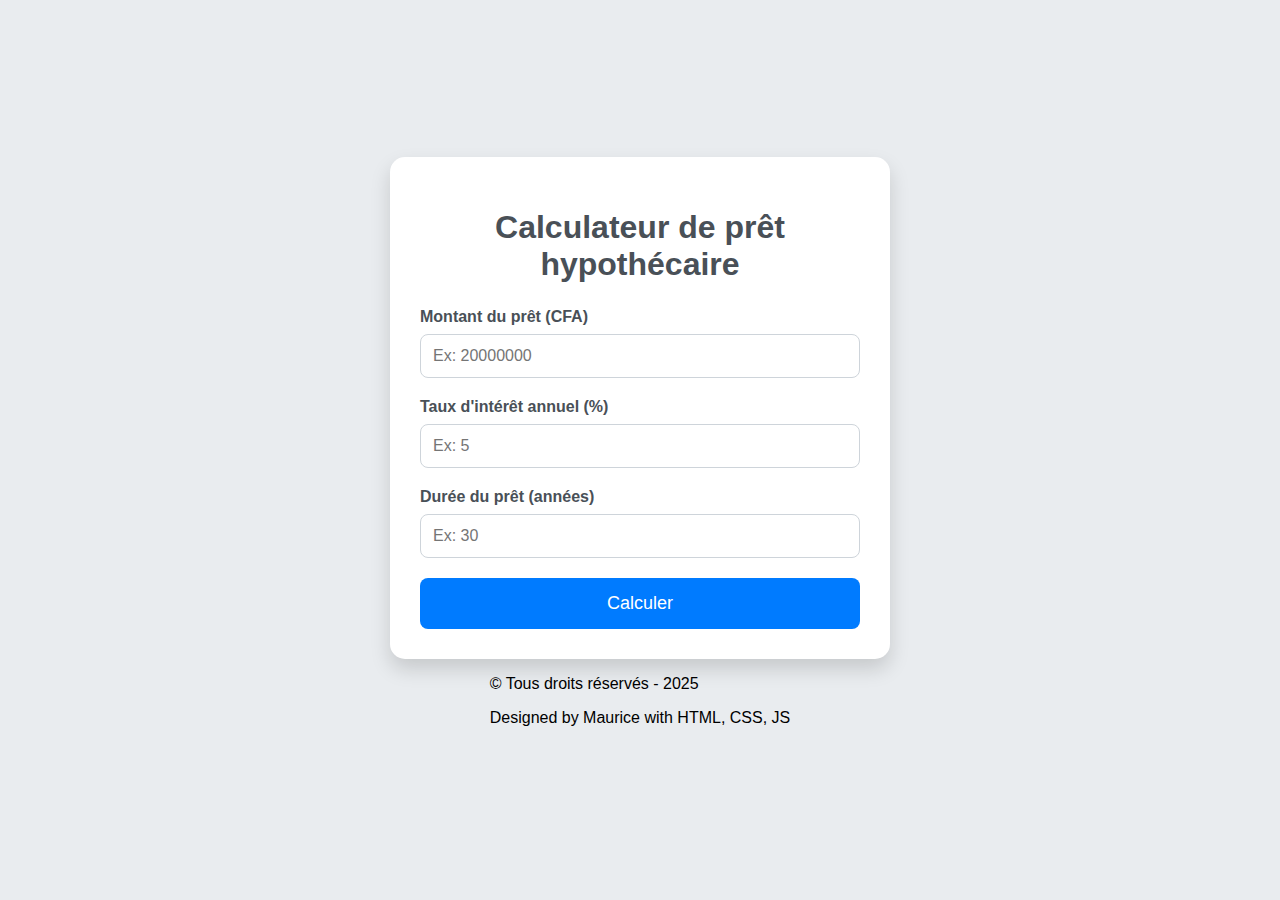
<file: Calculateur de prêt hypothécaire/Calculateur.html>
<!DOCTYPE html>
<html lang="fr">
<head>
    <meta charset="UTF-8">
    <meta name="viewport" content="width=device-width, initial-scale=1.0">
    <title>Calculateur de prêt hypothécaire</title>
    <style>
        body {
            font-family: 'Arial', sans-serif;
            background-color: #e9ecef;
            display: flex;
            justify-content: center;
            align-items: center;
            height: 100vh;
            margin: 0;
            flex-direction: column;
        }
        .calculator-container {
            background-color: #fff;
            padding: 30px;
            border-radius: 15px;
            box-shadow: 0 10px 20px rgba(0, 0, 0, 0.15);
            max-width: 500px;
            width: 90%;
            box-sizing: border-box;
        }
        h1 {
            color: #495057;
            text-align: center;
            margin-bottom: 25px;
        }
        .input-group {
            margin-bottom: 20px;
        }
        label {
            display: block;
            margin-bottom: 8px;
            font-weight: bold;
            color: #495057;
        }
        input {
            width: 100%;
            padding: 12px;
            border: 1px solid #ced4da;
            border-radius: 8px;
            box-sizing: border-box;
            font-size: 16px;
        }
        button {
            width: 100%;
            padding: 15px;
            background-color: #007bff;
            color: white;
            border: none;
            border-radius: 8px;
            font-size: 18px;
            cursor: pointer;
            transition: background-color 0.3s ease;
        }
        button:hover {
            background-color: #0056b3;
        }
        #result {
            margin-top: 25px;
            text-align: center;
            font-size: 24px;
            font-weight: bold;
            color: #28a745;
            padding: 15px;
            background-color: #d4edda;
            border: 1px solid #c3e6cb;
            border-radius: 8px;
            display: none; /* Cache le résultat au départ */
        }
    </style>
</head>
<body>

    <div class="calculator-container">
        <h1>Calculateur de prêt hypothécaire</h1>

        <div class="input-group">
            <label for="loanAmount">Montant du prêt (CFA)</label>
            <input type="number" id="loanAmount" placeholder="Ex: 20000000">
        </div>

        <div class="input-group">
            <label for="interestRate">Taux d'intérêt annuel (%)</label>
            <input type="number" id="interestRate" step="0.01" placeholder="Ex: 5">
        </div>

        <div class="input-group">
            <label for="loanTerm">Durée du prêt (années)</label>
            <input type="number" id="loanTerm" placeholder="Ex: 30">
        </div>

        <button onclick="calculateLoan()">Calculer</button>

        <p id="result"></p>
    </div>

    <script>
function formatMoney(amount) {
    return amount.toLocaleString('fr-FR', { style: 'currency', currency: 'XOF' });
}

function clearResult() {
    const resultElement = document.getElementById('result');
    resultElement.style.display = 'none';
    resultElement.textContent = '';
}

function calculateLoan() {
    const loanAmount = parseFloat(document.getElementById('loanAmount').value);
    const interestRate = parseFloat(document.getElementById('interestRate').value);
    const loanTerm = parseFloat(document.getElementById('loanTerm').value);
    const resultElement = document.getElementById('result');

    if (isNaN(loanAmount) || isNaN(interestRate) || isNaN(loanTerm) ||
        loanAmount <= 0 || interestRate < 0 || loanTerm <= 0) {
        resultElement.style.display = 'block';
        resultElement.style.color = '#dc3545';
        resultElement.style.backgroundColor = '#f8d7da';
        resultElement.style.borderColor = '#f5c6cb';
        resultElement.textContent = "Veuillez entrer des valeurs valides et positives pour tous les champs.";
        return;
    }

    const monthlyInterestRate = (interestRate / 100) / 12;
    const numberOfPayments = loanTerm * 12;

    const monthlyPayment = (loanAmount * monthlyInterestRate) /
        (1 - Math.pow(1 + monthlyInterestRate, -numberOfPayments));

    const totalPayment = monthlyPayment * numberOfPayments;
    const totalInterest = totalPayment - loanAmount;

    resultElement.style.display = 'block';
    resultElement.style.color = '#28a745';
    resultElement.style.backgroundColor = '#d4edda';
    resultElement.style.borderColor = '#c3e6cb';
    resultElement.innerHTML = `
        Paiement mensuel : <strong>${formatMoney(monthlyPayment)}</strong><br>
        Coût total du crédit : <strong>${formatMoney(totalPayment)}</strong><br>
        Intérêts totaux : <strong>${formatMoney(totalInterest)}</strong>
    `;
}

// Efface le résultat si l'utilisateur modifie un champ
['loanAmount', 'interestRate', 'loanTerm'].forEach(id => {
    document.getElementById(id).addEventListener('input', clearResult);
});
</script>

<footer>
        <p> © Tous droits réservés - 2025</p>
        <p>Designed by Maurice with HTML, CSS, JS</p>
        
    </footer>


</body>
</html>
</file>
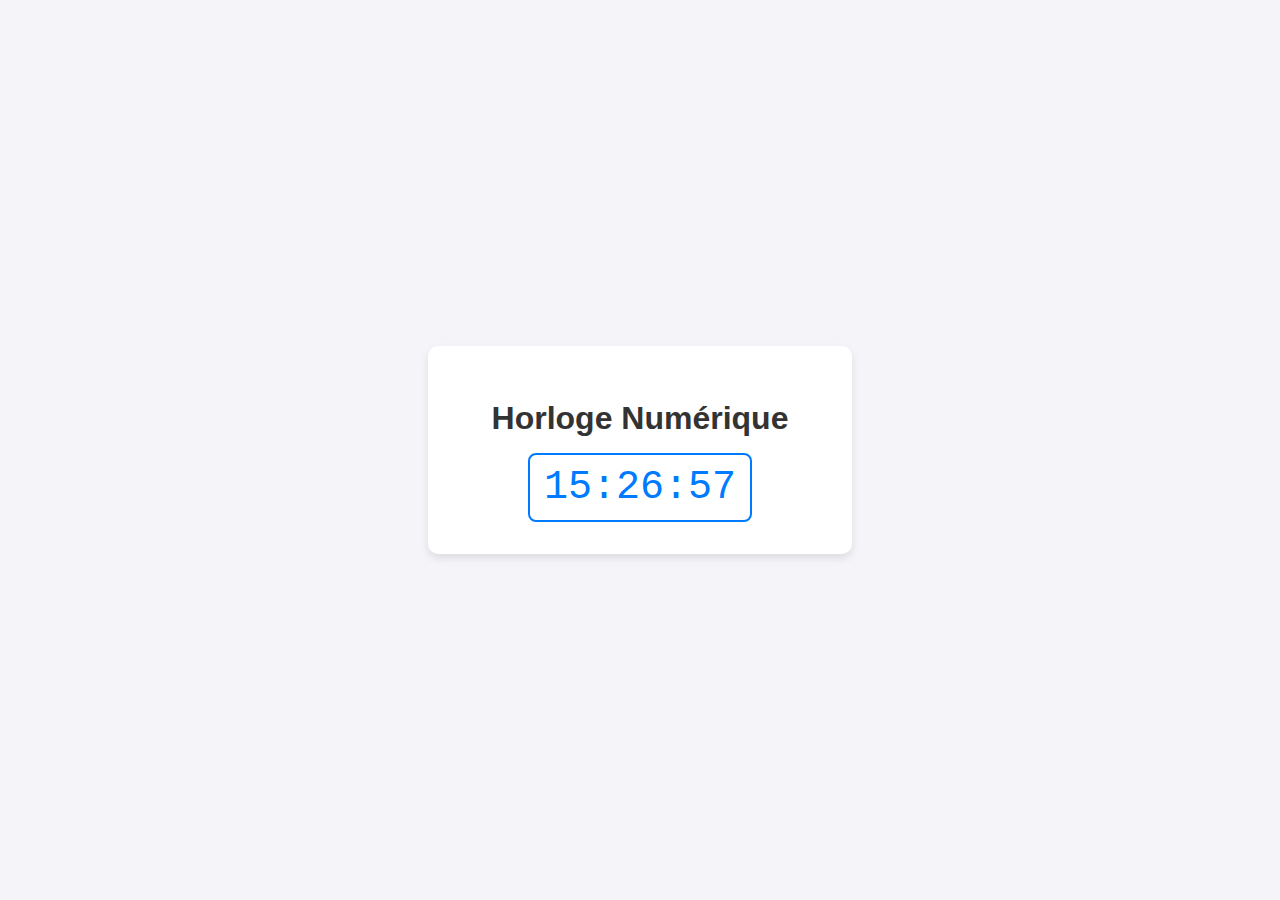
<file: Horloge en temps réél/Exercice3.html>
<!DOCTYPE html>
<html lang="fr">
<head>
    <meta charset="UTF-8">
    <meta name="viewport" content="width=device-width, initial-scale=1.0">
    <title>Horloge en Temps Réel</title>
    <style>
        body {
            font-family: 'Arial', sans-serif;
            background-color: #f4f4f9;
            display: flex;
            justify-content: center;
            align-items: center;
            height: 100vh;
            margin: 0;
            flex-direction: column;
        }
        .container {
            background-color: #fff;
            padding: 2rem 4rem;
            border-radius: 10px;
            box-shadow: 0 4px 8px rgba(0, 0, 0, 0.1);
            text-align: center;
        }
        h1 {
            color: #333;
            margin-bottom: 1rem;
        }
        #clock-input {
            font-family: 'Courier New', Courier, monospace;
            font-size: 2.5rem;
            color: #007bff;
            padding: 10px;
            border: 2px solid #007bff;
            border-radius: 8px;
            text-align: center;
            outline: none;
            width: 200px;
        }
    </style>
</head>
<body>

    <div class="container">
        <h1>Horloge Numérique</h1>
        <input type="text" id="clock-input" readonly>
    </div>

    <script>
        function updateClock() {
            // Créer un nouvel objet Date
            const now = new Date();

            // Obtenir les heures, minutes et secondes
            let hours = now.getHours();
            let minutes = now.getMinutes();
            let seconds = now.getSeconds();

            // Ajouter un zéro devant les nombres à un seul chiffre pour le formatage "HH:MM:SS"
            hours = hours < 10 ? '0' + hours : hours;
            minutes = minutes < 10 ? '0' + minutes : minutes;
            seconds = seconds < 10 ? '0' + seconds : seconds;

            // Construire la chaîne d'heure
            const timeString = `${hours}:${minutes}:${seconds}`;

            // Mettre à jour la valeur de la zone de saisie
            document.getElementById('clock-input').value = timeString;

            // Appeler cette fonction à nouveau après 1000 millisecondes (1 seconde)
            setTimeout(updateClock, 1000);
        }

        // Démarrer la fonction pour la première fois
        updateClock();
    </script>

</body>
</html>
</file>
<file: style.css>
/* ======================== Base Styles ======================== */
body {
    background-color: #f0f0f0; /* Fond clair, proche du blanc CEDEAO */
    color: #333; /* Texte sombre pour la lisibilité */
    font-family: Arial, sans-serif;
    line-height: 1.6;
    margin: 0;
    padding: 0;
    text-align: center;
}

h1, h2, h3 {
    color: #006633; /* Vert foncé CEDEAO pour les titres */
    font-weight: bold;
}

h1 {
    font-size: 2.5em;
    margin-bottom: 0.5em;
}

h2 {
    font-size: 2em;
    margin-bottom: 1em;
}

h3 {
    font-size: 1.5em;
    margin-bottom: 0.5em;
}

section {
    padding: 80px 20px;
}

/* ======================== Navigation and Header ======================== */
.main-header {
    display: flex;
    justify-content: space-between;
    align-items: center;
    padding: 20px 50px;
    background-color: #fff; /* Blanc CEDEAO */
    box-shadow: 0 2px 10px rgba(0,0,0,0.1);
    position: sticky;
    top: 0;
    z-index: 1000;
}

.logo-link {
    display: flex;
    align-items: center;
    gap: 12px;
    font-weight: bold;
    font-size: 1.5em;
    color: #006633; /* Vert foncé CEDEAO */
    text-decoration: none;
}

.logo-img {
    width: 115px;
    height: 115px;
    object-fit: contain;
    border-radius: 50%;
}

.nav-links {
    list-style: none;
    display: flex;
    gap: 30px;
    margin: 0;
    padding: 0;
}

.nav-links a {
    color: #555; /* Gris pour le texte de navigation non actif */
    text-decoration: none;
    font-weight: bold;
    transition: color 0.3s ease;
}

.nav-links a:hover {
    color: #FFCC00; /* Jaune CEDEAO au survol */
}

/* ======================== Hero Section ======================== */
.hero-section {
    display: flex;
    justify-content: center;
    align-items: center;
    padding: 100px 50px;
    gap: 50px;
    background-color: #E6FFE6; /* Vert très clair pour la section héro */
}

.hero-content {
    text-align: left;
    max-width: 600px;
}

.hero-buttons {
    margin-top: 30px;
}

.hero-buttons .button {
    text-transform: none;
    padding: 12px 25px;
    border-radius: 50px;
    background-color: #006633; /* Vert foncé CEDEAO */
    color: #fff;
    font-weight: normal;
    transition: background-color 0.3s ease;
}

.hero-buttons .button:hover {
    background-color: #FFCC00; /* Jaune CEDEAO au survol */
}

.hero-buttons .secondary {
    background-color: transparent;
    color: #006633; /* Vert foncé CEDEAO */
    border: 2px solid #006633; /* Vert foncé CEDEAO */
}

.hero-buttons .secondary:hover {
    background-color: #006633; /* Vert foncé CEDEAO */
    color: #fff;
}

.hero-image img {
    border-radius: 50%;
    width: 250px;
    height: 250px;
    object-fit: cover;
    box-shadow: 0 10px 20px rgba(0,0,0,0.15);
}

/* ======================== About Section ======================== */
.about-section {
    background-color: #fff; /* Blanc CEDEAO */
}

.about-content {
    max-width: 800px;
    margin: 0 auto;
    text-align: left;
}

/* ======================== Projects Section ======================== */
.projects-section {
    background-color: #f0f0f0; /* Fond clair */
}

.projects-grid {
    display: grid;
    grid-template-columns: repeat(auto-fit, minmax(300px, 1fr));
    gap: 30px;
    justify-items: center;
    max-width: 1200px;
    margin: 0 auto;
}

.project-card {
    background-color: #fff; /* Blanc CEDEAO */
    padding: 25px;
    border-radius: 10px;
    box-shadow: 0 5px 15px rgba(0,0,0,0.1);
    text-align: left;
    transition: transform 0.3s ease, box-shadow 0.3s ease;
}

.project-card:hover {
    transform: translateY(-5px);
    box-shadow: 0 15px 25px rgba(0,0,0,0.2);
}

.project-card h3 {
    color: #006633; /* Vert foncé CEDEAO */
}

.project-tags {
    color: #aaa; /* Gris léger */
    font-size: 0.9em;
    font-style: italic;
}

/* ======================== Skills Section ======================== */
.skills-section {
    background-color: #fff; /* Blanc CEDEAO */
}

.skills-grid {
    display: flex;
    justify-content: center;
    gap: 50px;
    max-width: 800px;
    margin: 0 auto;
    text-align: left;
}

.soft-skills, .hard-skills {
    flex: 1;
    min-width: 250px;
}

.skill-bar-container {
    margin-bottom: 20px;
}

.skill-bar {
    background-color: #ddd; /* Gris clair pour la barre vide */
    border-radius: 5px;
    height: 10px;
    overflow: hidden;
    margin-top: 5px;
}

.skill-bar-fill {
    height: 100%;
    transition: width 1s ease-in-out;
    width: 0;
}

/* Couleurs spécifiques aux barres de compétences (peut être conservé ou adapté) */
.skill-bar-fill.html { background-color: #FFCC00; } /* Jaune CEDEAO */
.skill-bar-fill.css { background-color: #006633; } /* Vert foncé CEDEAO */
.skill-bar-fill.js { background-color: #CC0000; } /* Rouge CEDEAO */

/* ======================== Contact Section ======================== */
.contact-section {
    background-color: #006633; /* Vert foncé CEDEAO pour le fond */
    color: #fff; /* Texte blanc */
}

#contactForm {
    max-width: 600px;
    margin: 0 auto;
    text-align: left;
}

.form-row {
    display: flex;
    gap: 20px;
}

.form-group {
    flex: 1;
}

input[type="text"], textarea {
    width: 100%;
    padding: 12px;
    margin-top: 8px;
    border: 1px solid #FFCC00; /* Bordure jaune CEDEAO */
    background-color: #004d26; /* Vert plus foncé pour le fond des champs */
    color: #fff; /* Texte blanc dans les champs */
    border-radius: 5px;
}

input[type="text"] {
    autocomplete: on;
}

.submit-btn {
    background-color: #FFCC00; /* Jaune CEDEAO */
    color: #006633; /* Texte vert foncé */
    padding: 15px 30px;
    border: none;
    border-radius: 5px;
    cursor: pointer;
    font-weight: bold;
    margin-top: 20px;
    transition: background-color 0.3s ease;
}

.submit-btn:hover {
    background-color: #CC0000; /* Rouge CEDEAO au survol */
    color: #fff; /* Texte blanc au survol */
}

/* ======================== Footer ======================== */
footer {
    padding: 20px;
    background-color: #006633; /* Vert foncé CEDEAO */
    color: #fff; /* Texte blanc */
    text-align: center;
}

/* ======================== Media Queries (Responsiveness) ======================== */
@media (max-width: 768px) {
    .main-header {
        flex-direction: column;
        gap: 15px;
    }
    .hero-section {
        flex-direction: column-reverse;
        text-align: center;
    }
    .hero-content {
        text-align: center;
    }
    .skills-grid {
        flex-direction: column;
    }
    .soft-skills, .hard-skills {
        min-width: auto;
    }
}

/* --- SECTION ABOUT-ME NOUVEAUX STYLES --- */
.about-section {
    padding: 60px 20px;
    background: linear-gradient(145deg, #e6ffe6 0%, #ffffff 100%); /* Dégradé vert clair vers blanc */
    text-align: center;
    overflow: hidden;
}

.about-header {
    margin-bottom: 50px;
}

.about-section h2 {
    font-size: 2.8rem;
    color: #006633; /* Vert foncé CEDEAO */
    margin-bottom: 15px;
    position: relative;
    display: inline-block;
}
.about-section h2::after {
    content: '';
    position: absolute;
    left: 50%;
    bottom: -10px;
    transform: translateX(-50%);
    width: 80px;
    height: 4px;
    background-color: #FFCC00; /* Jaune CEDEAO */
    border-radius: 2px;
}

.about-section .tagline {
    font-size: 1.5rem;
    color: #333; /* Texte sombre pour la lisibilité */
    max-width: 800px;
    margin: 20px auto 0;
    line-height: 1.6;
}

.about-content-grid {
    display: grid;
    grid-template-columns: repeat(auto-fit, minmax(300px, 1fr));
    gap: 30px;
    max-width: 1200px;
    margin: 0 auto;
}

.about-card {
    background: #ffffff; /* Blanc CEDEAO */
    border-radius: 15px;
    padding: 30px;
    box-shadow: 0 10px 30px rgba(0, 0, 0, 0.08);
    text-align: left;
    transition: transform 0.3s ease, box-shadow 0.3s ease;
    border-top: 5px solid #006633; /* Vert foncé CEDEAO */
}

.about-card:hover {
    transform: translateY(-10px);
    box-shadow: 0 15px 40px rgba(0, 0, 0, 0.12);
}

.about-card h3 {
    color: #006633; /* Vert foncé CEDEAO */
    font-size: 1.6rem;
    margin-bottom: 15px;
    display: flex;
    align-items: center;
    gap: 10px;
}

.about-card h3 i {
    font-size: 1.8rem;
    color: #006633; /* Vert foncé CEDEAO */
}

.about-card p {
    color: #495057; /* Gris sombre pour le texte */
    line-height: 1.7;
    margin-bottom: 15px;
    font-size: 1.05rem;
}

.about-card ul {
    list-style: none;
    padding: 0;
    margin: 0;
}

.about-card ul li {
    background: #f0fff0; /* Vert très très clair pour les listes */
    padding: 10px 15px;
    border-left: 4px solid #FFCC00; /* Jaune CEDEAO */
    margin-bottom: 8px;
    border-radius: 5px;
    color: #343a40;
    font-size: 1rem;
}

.about-card .call-to-action {
    font-style: italic;
    color: #CC0000; /* Rouge CEDEAO */
    margin-top: 20px;
    font-size: 1.1rem;
    font-weight: 600;
}

.wide-card {
    grid-column: 1 / -1;
    background: linear-gradient(45deg, #006633, #004d26); /* Dégradé de verts CEDEAO */
    color: #fff;
    border-top: none;
}

.wide-card h3, .wide-card p, .wide-card .call-to-action {
    color: #fff;
}
.wide-card h3 i {
    color: #fff;
}


/* --- Responsive Adjustments --- */
@media (min-width: 1024px) {
    .about-content-grid {
        grid-template-columns: repeat(3, 1fr);
    }
    .wide-card {
        grid-column: span 3;
    }
}

@media (max-width: 768px) {
    .about-section h2 {
        font-size: 2.2rem;
    }
    .about-section .tagline {
        font-size: 1.2rem;
    }
    .about-card h3 {
        font-size: 1.4rem;
    }
    .about-content-grid {
        grid-template-columns: 1fr;
    }
    .wide-card {
        grid-column: 1 / -1;
    }
}
</file>
